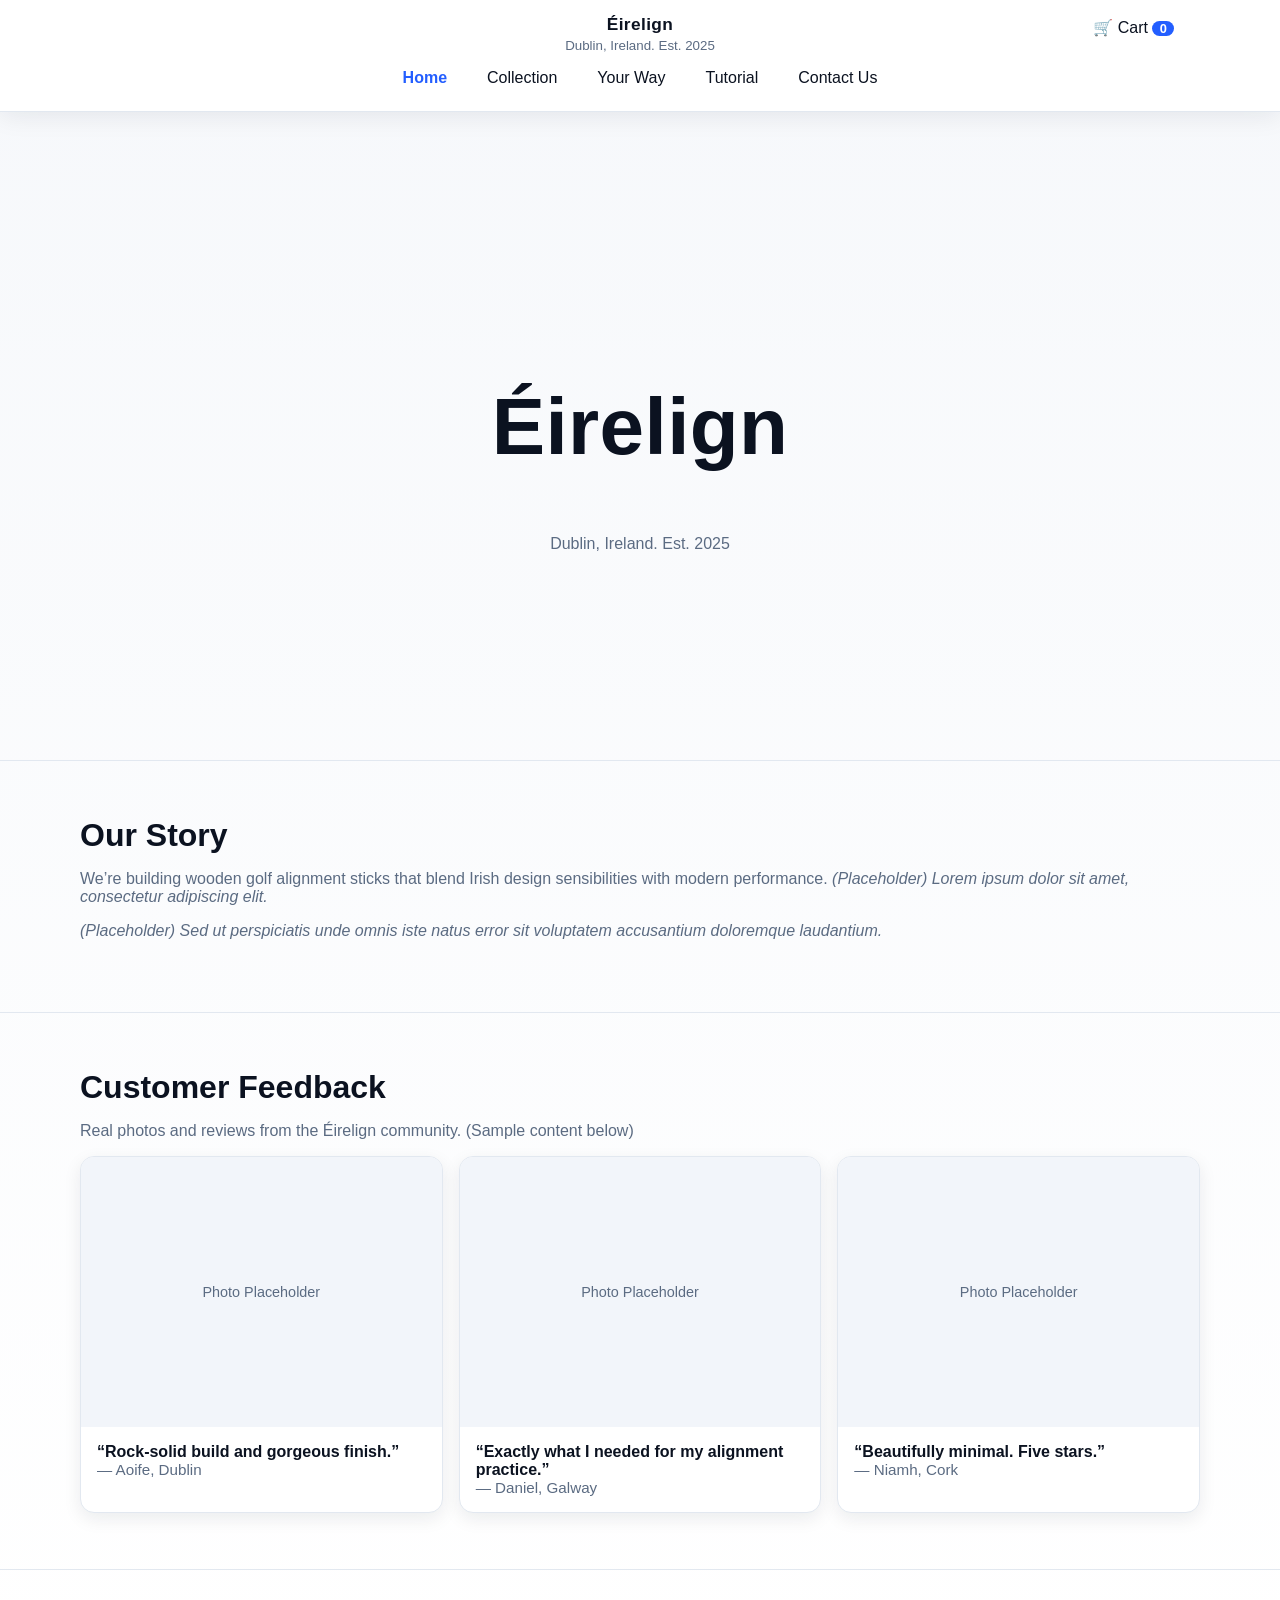
<file: eirelign_site/index.html>
<!doctype html>
<html lang="en">
<head>
  <meta charset="utf-8"/>
  <meta name="viewport" content="width=device-width, initial-scale=1"/>
  <title>Éirelign — Home</title>
  <meta name="description" content="Éirelign — Crafted in Dublin, Ireland. Est. 2025."/>
  <link rel="stylesheet" href="assets/css/styles.css"/>
</head>
<body>
  
<header class="header" role="banner">
  <div class="container header-inner">
    <div class="actions">
      <a href="cart.html" aria-label="View cart">🛒 Cart <span class="badge" data-cart-count>0</span></a>
    </div>
    <div class="brand-compact" aria-live="polite">
      <div class="site-title">Éirelign</div>
      <small>Dublin, Ireland. Est. 2025</small>
      <div style="height:.25rem"></div>
    </div>
    <nav class="nav" aria-label="Primary">
      <a href="index.html">Home</a>
      <a href="collection.html">Collection</a>
      <a href="your-way.html">Your Way</a>
      <a href="tutorial.html">Tutorial</a>
      <a href="contact.html">Contact Us</a>
    </nav>
  </div>
</header>

  <main>
    <section class="hero" aria-label="Intro">
      <div class="container">
        <h1 class="title">Éirelign</h1>
        <div class="subtitle">Dublin, Ireland. Est. 2025</div>
      </div>
    </section>
    <section class="section" id="our-story" aria-labelledby="our-story-title">
      <div class="container story">
        <h2 id="our-story-title">Our Story</h2>
        <p>We’re building wooden golf alignment sticks that blend Irish design sensibilities with modern performance. <em>(Placeholder) Lorem ipsum dolor sit amet, consectetur adipiscing elit.</em></p>
        <p><em>(Placeholder) Sed ut perspiciatis unde omnis iste natus error sit voluptatem accusantium doloremque laudantium.</em></p>
      </div>
    </section>
    <section class="section" id="customer-feedback" aria-labelledby="feedback-title">
      <div class="container">
        <h2 id="feedback-title">Customer Feedback</h2>
        <p class="meta">Real photos and reviews from the Éirelign community. (Sample content below)</p>
        <div class="feedback-grid" role="list">
          <article class="card" role="listitem">
            <div class="media" aria-label="Customer photo placeholder">Photo Placeholder</div>
            <div class="body"><strong>“Rock-solid build and gorgeous finish.”</strong><div class="meta">— Aoife, Dublin</div></div>
          </article>
          <article class="card" role="listitem">
            <div class="media" aria-label="Customer photo placeholder">Photo Placeholder</div>
            <div class="body"><strong>“Exactly what I needed for my alignment practice.”</strong><div class="meta">— Daniel, Galway</div></div>
          </article>
          <article class="card" role="listitem">
            <div class="media" aria-label="Customer photo placeholder">Photo Placeholder</div>
            <div class="body"><strong>“Beautifully minimal. Five stars.”</strong><div class="meta">— Niamh, Cork</div></div>
          </article>
        </div>
      </div>
    </section>
  </main>
  
<footer class="footer">
  <div class="container">
    © 2025 Éirelign · All rights reserved.
    <div style="margin-top:.25rem; font-size:.9rem;">Made with ❤ in Dublin</div>
  </div>
</footer>

  <script src="assets/js/main.js" defer></script>
</body>
</html>
</file>
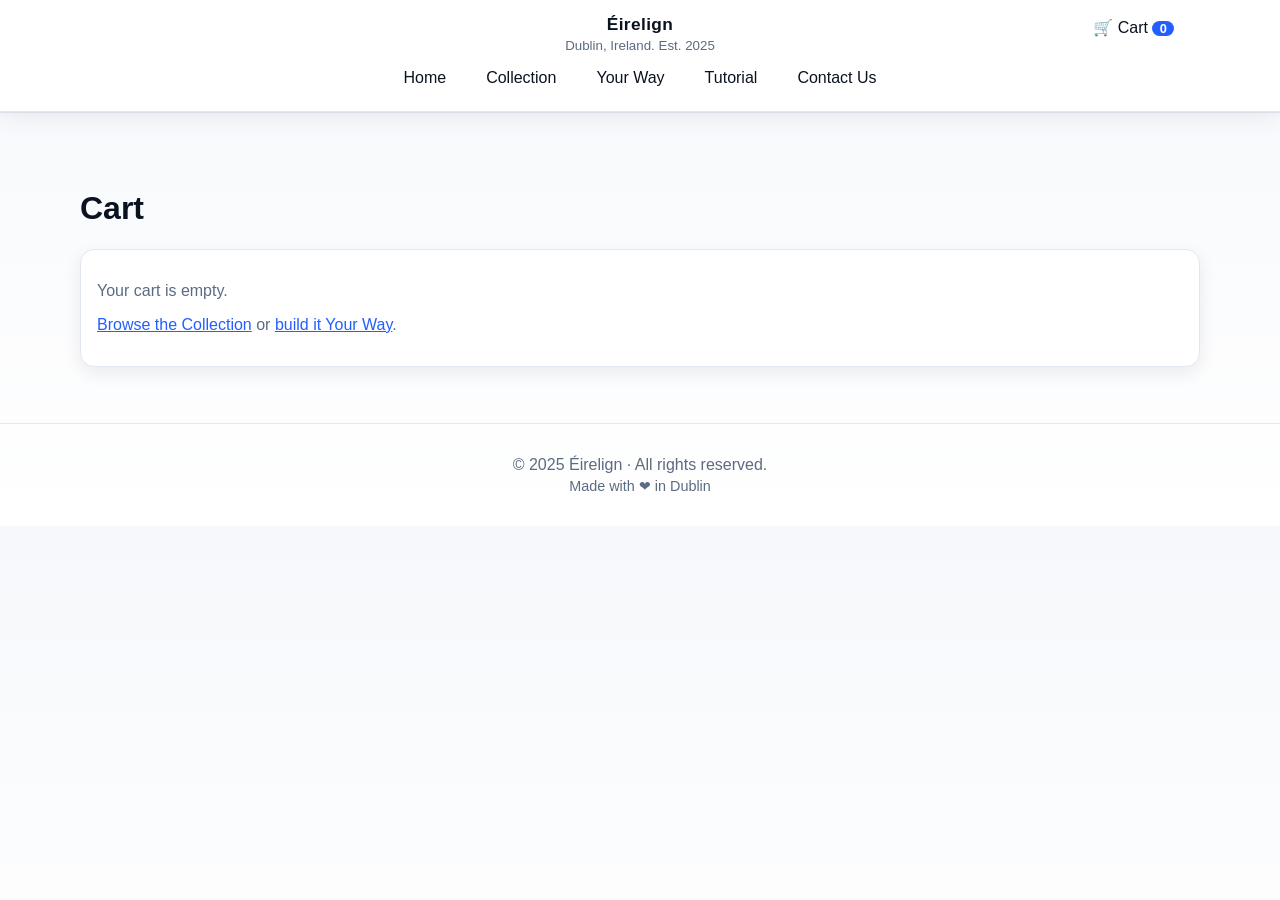
<file: eirelign_site/cart.html>
<!doctype html>
<html lang="en">
<head>
  <meta charset="utf-8"/>
  <meta name="viewport" content="width=device-width, initial-scale=1"/>
  <title>Éirelign — Cart</title>
  <link rel="stylesheet" href="assets/css/styles.css"/>
</head>
<body>
  
<header class="header compact" role="banner">
  <div class="container header-inner">
    <div class="actions">
      <a href="cart.html" aria-label="View cart">🛒 Cart <span class="badge" data-cart-count>0</span></a>
    </div>
    <div class="brand-compact" aria-live="polite">
      <div class="site-title">Éirelign</div>
      <small>Dublin, Ireland. Est. 2025</small>
      <div style="height:.25rem"></div>
    </div>
    <nav class="nav" aria-label="Primary">
      <a href="index.html">Home</a>
      <a href="collection.html">Collection</a>
      <a href="your-way.html">Your Way</a>
      <a href="tutorial.html">Tutorial</a>
      <a href="contact.html">Contact Us</a>
    </nav>
  </div>
</header>

  <main class="section">
    <div class="container">
      <h1>Cart</h1>
      <div id="cart-empty" class="card" style="padding:1rem; display:none;"><p>Your cart is empty.</p><p><a href="collection.html" style="color:var(--brand-2)">Browse the Collection</a> or <a href="your-way.html" style="color:var(--brand-2)">build it Your Way</a>.</p></div>
      <div id="cart-filled" style="display:none;">
        <div class="card" style="padding:0; overflow:hidden;">
          <div style="overflow-x:auto;">
            <table class="table" aria-describedby="cart-summary">
              <thead><tr><th>Item</th><th>Price</th><th>Qty</th><th>Total</th><th></th></tr></thead>
              <tbody id="cart-body"></tbody>
            </table>
          </div>
        </div>
        <div class="card" style="padding:1rem; margin-top:1rem; display:grid; gap:.5rem; grid-template-columns: 1fr auto; align-items:center;">
          <div id="cart-summary" class="meta">Taxes and shipping calculated at checkout.</div>
          <div style="text-align:right;">
            <div style="font-weight:800; font-size:1.05rem;">Subtotal: <span id="subtotal">€0.00</span></div>
            <div style="margin-top:.75rem; display:flex; gap:.5rem; justify-content:flex-end;">
              <a href="collection.html" style="padding:.6rem .9rem; border-radius:10px; border:1px solid var(--line); text-decoration:none;">Continue shopping</a>
              <button style="padding:.6rem .9rem; border-radius:10px; border:1px solid var(--line); background: var(--brand-2); color:#fff; font-weight:800; cursor:pointer;" onclick="alert('Checkout placeholder — we'll wire this to Stripe/Shopify next.')">Proceed to checkout</button>
            </div>
          </div>
        </div>
      </div>
    </div>
  </main>
  
<footer class="footer">
  <div class="container">
    © 2025 Éirelign · All rights reserved.
    <div style="margin-top:.25rem; font-size:.9rem;">Made with ❤ in Dublin</div>
  </div>
</footer>

  <script src="assets/js/main.js" defer></script>
  <script src="assets/js/cart.js" defer></script>
</body>
</html>
</file>
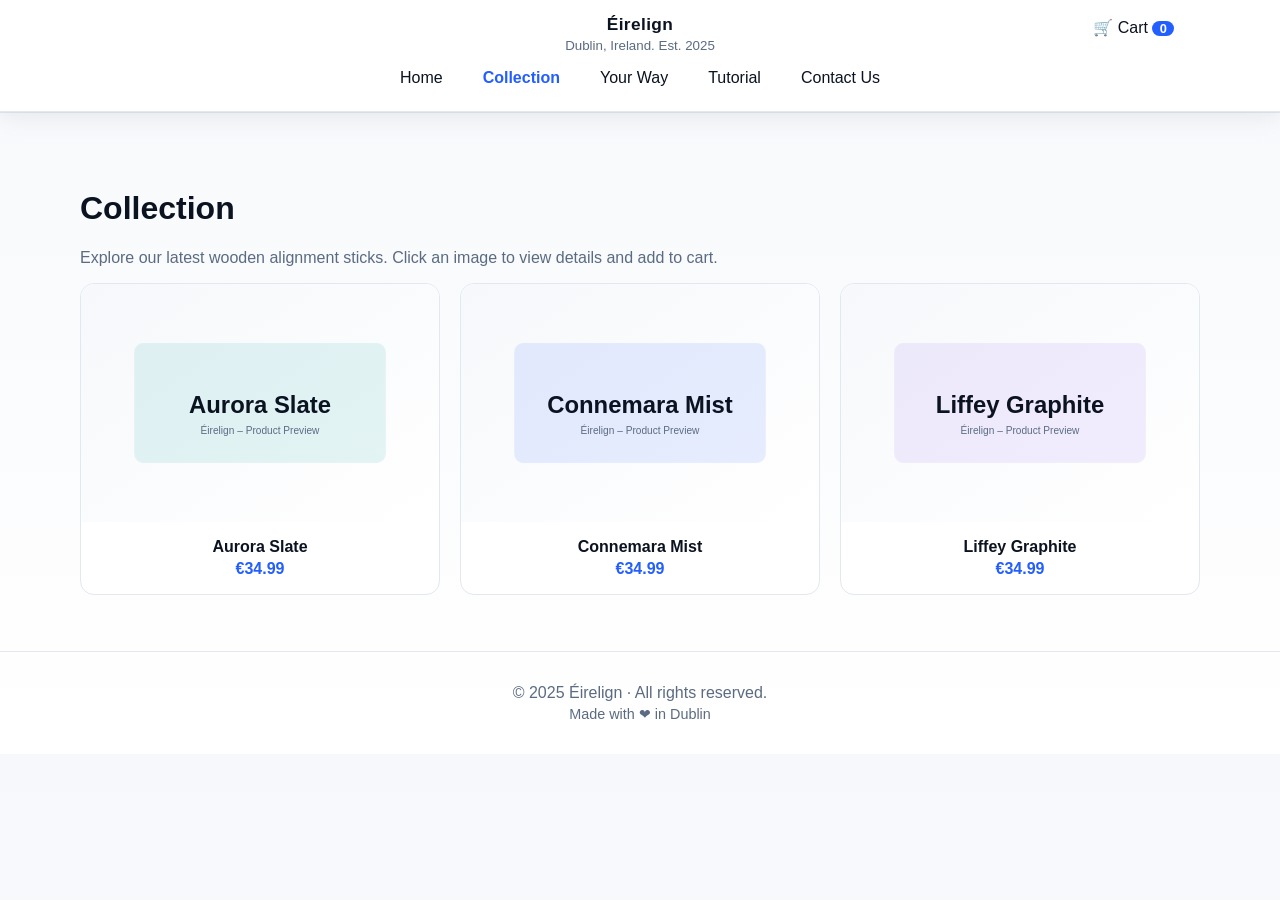
<file: eirelign_site/collection.html>
<!doctype html>
<html lang="en">
<head>
  <meta charset="utf-8"/>
  <meta name="viewport" content="width=device-width, initial-scale=1"/>
  <title>Éirelign — Collection</title>
  <link rel="stylesheet" href="assets/css/styles.css"/>
</head>
<body>
  
<header class="header compact" role="banner">
  <div class="container header-inner">
    <div class="actions">
      <a href="cart.html" aria-label="View cart">🛒 Cart <span class="badge" data-cart-count>0</span></a>
    </div>
    <div class="brand-compact" aria-live="polite">
      <div class="site-title">Éirelign</div>
      <small>Dublin, Ireland. Est. 2025</small>
      <div style="height:.25rem"></div>
    </div>
    <nav class="nav" aria-label="Primary">
      <a href="index.html">Home</a>
      <a href="collection.html">Collection</a>
      <a href="your-way.html">Your Way</a>
      <a href="tutorial.html">Tutorial</a>
      <a href="contact.html">Contact Us</a>
    </nav>
  </div>
</header>

  <main class="section">
    <div class="container">
      <h1>Collection</h1>
      <p class="meta">Explore our latest wooden alignment sticks. Click an image to view details and add to cart.</p>
      <div class="collection-grid">
        <article class="product-tile">
          <a class="image" href="product-aurora.html" aria-label="View Aurora Slate"><img src="assets/img/product-aurora.svg" alt="Aurora Slate product image" loading="lazy"/></a>
          <div class="body"><div class="name">Aurora Slate</div><div class="price">€34.99</div></div>
        </article>
        <article class="product-tile">
          <a class="image" href="product-connemara.html" aria-label="View Connemara Mist"><img src="assets/img/product-connemara.svg" alt="Connemara Mist product image" loading="lazy"/></a>
          <div class="body"><div class="name">Connemara Mist</div><div class="price">€34.99</div></div>
        </article>
        <article class="product-tile">
          <a class="image" href="product-liffey.html" aria-label="View Liffey Graphite"><img src="assets/img/product-liffey.svg" alt="Liffey Graphite product image" loading="lazy"/></a>
          <div class="body"><div class="name">Liffey Graphite</div><div class="price">€34.99</div></div>
        </article>
      </div>
    </div>
  </main>
  
<footer class="footer">
  <div class="container">
    © 2025 Éirelign · All rights reserved.
    <div style="margin-top:.25rem; font-size:.9rem;">Made with ❤ in Dublin</div>
  </div>
</footer>

  <script src="assets/js/main.js" defer></script>
</body>
</html>
</file>
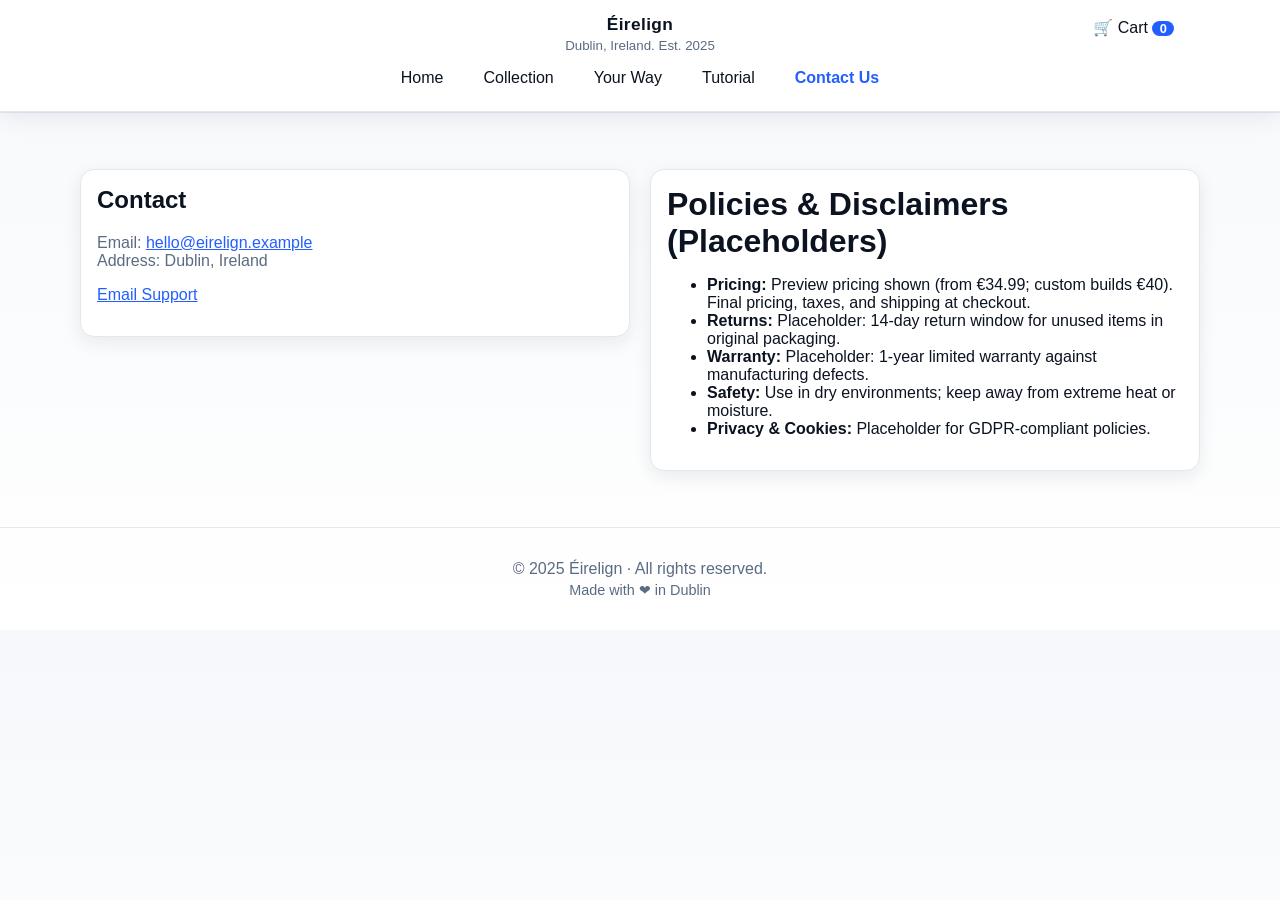
<file: eirelign_site/contact.html>
<!doctype html>
<html lang="en">
<head>
  <meta charset="utf-8"/>
  <meta name="viewport" content="width=device-width, initial-scale=1"/>
  <title>Éirelign — Contact Us</title>
  <link rel="stylesheet" href="assets/css/styles.css"/>
</head>
<body>
  
<header class="header compact" role="banner">
  <div class="container header-inner">
    <div class="actions">
      <a href="cart.html" aria-label="View cart">🛒 Cart <span class="badge" data-cart-count>0</span></a>
    </div>
    <div class="brand-compact" aria-live="polite">
      <div class="site-title">Éirelign</div>
      <small>Dublin, Ireland. Est. 2025</small>
      <div style="height:.25rem"></div>
    </div>
    <nav class="nav" aria-label="Primary">
      <a href="index.html">Home</a>
      <a href="collection.html">Collection</a>
      <a href="your-way.html">Your Way</a>
      <a href="tutorial.html">Tutorial</a>
      <a href="contact.html">Contact Us</a>
    </nav>
  </div>
</header>

  <main class="section">
    <div class="container" style="display:grid; gap:1.25rem; grid-template-columns: repeat(auto-fit, minmax(260px, 1fr)); align-items:start;">
      <section class="card" style="padding:1rem;"><h1 style="margin-top:0;">Contact</h1><p>Email: <a href="mailto:hello@eirelign.example" style="color:var(--brand-2)">hello@eirelign.example</a><br>Address: Dublin, Ireland</p><p><a href="mailto:hello@eirelign.example?subject=Support%20Request" style="color:var(--brand-2)">Email Support</a></p></section>
      <section class="card" style="padding:1rem;"><h2 style="margin-top:0;">Policies & Disclaimers (Placeholders)</h2><ul><li><strong>Pricing:</strong> Preview pricing shown (from €34.99; custom builds €40). Final pricing, taxes, and shipping at checkout.</li><li><strong>Returns:</strong> Placeholder: 14‑day return window for unused items in original packaging.</li><li><strong>Warranty:</strong> Placeholder: 1‑year limited warranty against manufacturing defects.</li><li><strong>Safety:</strong> Use in dry environments; keep away from extreme heat or moisture.</li><li><strong>Privacy & Cookies:</strong> Placeholder for GDPR‑compliant policies.</li></ul></section>
    </div>
  </main>
  
<footer class="footer">
  <div class="container">
    © 2025 Éirelign · All rights reserved.
    <div style="margin-top:.25rem; font-size:.9rem;">Made with ❤ in Dublin</div>
  </div>
</footer>

  <script src="assets/js/main.js" defer></script>
</body>
</html>
</file>
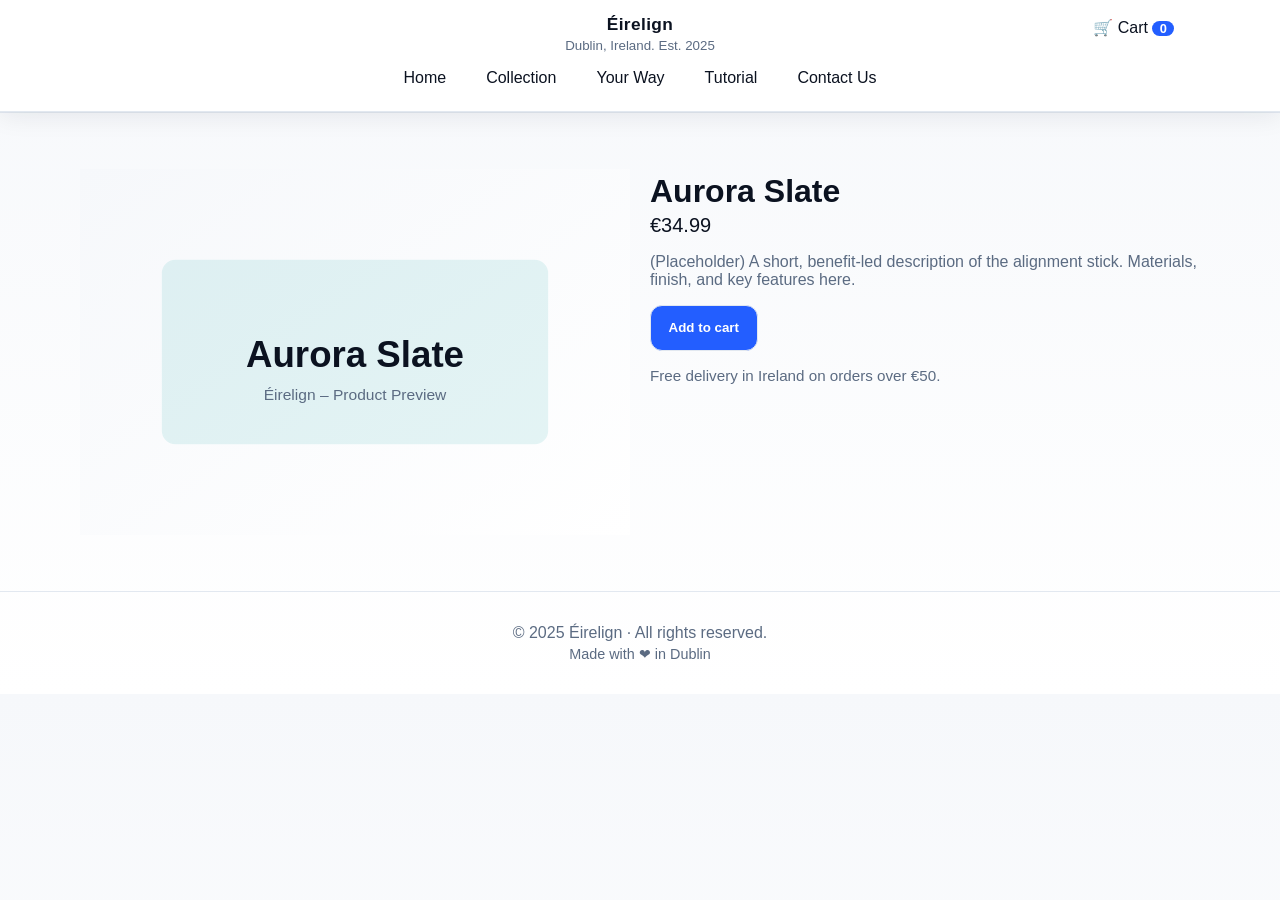
<file: eirelign_site/product-aurora.html>
<!doctype html>
<html lang="en">
<head>
  <meta charset="utf-8"/>
  <meta name="viewport" content="width=device-width, initial-scale=1"/>
  <title>Éirelign — Aurora Slate</title>
  <link rel="stylesheet" href="assets/css/styles.css"/>
</head>
<body>
  
<header class="header compact" role="banner">
  <div class="container header-inner">
    <div class="actions">
      <a href="cart.html" aria-label="View cart">🛒 Cart <span class="badge" data-cart-count>0</span></a>
    </div>
    <div class="brand-compact" aria-live="polite">
      <div class="site-title">Éirelign</div>
      <small>Dublin, Ireland. Est. 2025</small>
      <div style="height:.25rem"></div>
    </div>
    <nav class="nav" aria-label="Primary">
      <a href="index.html">Home</a>
      <a href="collection.html">Collection</a>
      <a href="your-way.html">Your Way</a>
      <a href="tutorial.html">Tutorial</a>
      <a href="contact.html">Contact Us</a>
    </nav>
  </div>
</header>

  <main class="section">
    <div class="container" style="display:grid; gap:1.25rem; grid-template-columns: repeat(auto-fit, minmax(280px, 1fr)); align-items: start;">
      <div><img src="assets/img/product-aurora.svg" alt="Aurora Slate product image"/></div>
      <div>
        <h1 style="margin:.25rem 0">Aurora Slate</h1>
        <div class="price" style="font-size:1.25rem; margin-bottom:.75rem;">€34.99</div>
        <p class="meta">(Placeholder) A short, benefit-led description of the alignment stick. Materials, finish, and key features here.</p>
        <button onclick="EirelignCart.addToCart({name: 'Aurora Slate', price: 34.99, sku: 'PRODUCT-AURORA'})" style="padding:.9rem 1.1rem; border-radius:12px; border:1px solid var(--line); background: var(--brand-2); color:#ffffff; font-weight:800; cursor:pointer;">Add to cart</button>
        <div style="margin-top:1rem; color:var(--muted); font-size:.95rem;">Free delivery in Ireland on orders over €50.</div>
      </div>
    </div>
  </main>
  
<footer class="footer">
  <div class="container">
    © 2025 Éirelign · All rights reserved.
    <div style="margin-top:.25rem; font-size:.9rem;">Made with ❤ in Dublin</div>
  </div>
</footer>

  <script src="assets/js/main.js" defer></script>
</body>
</html>
</file>
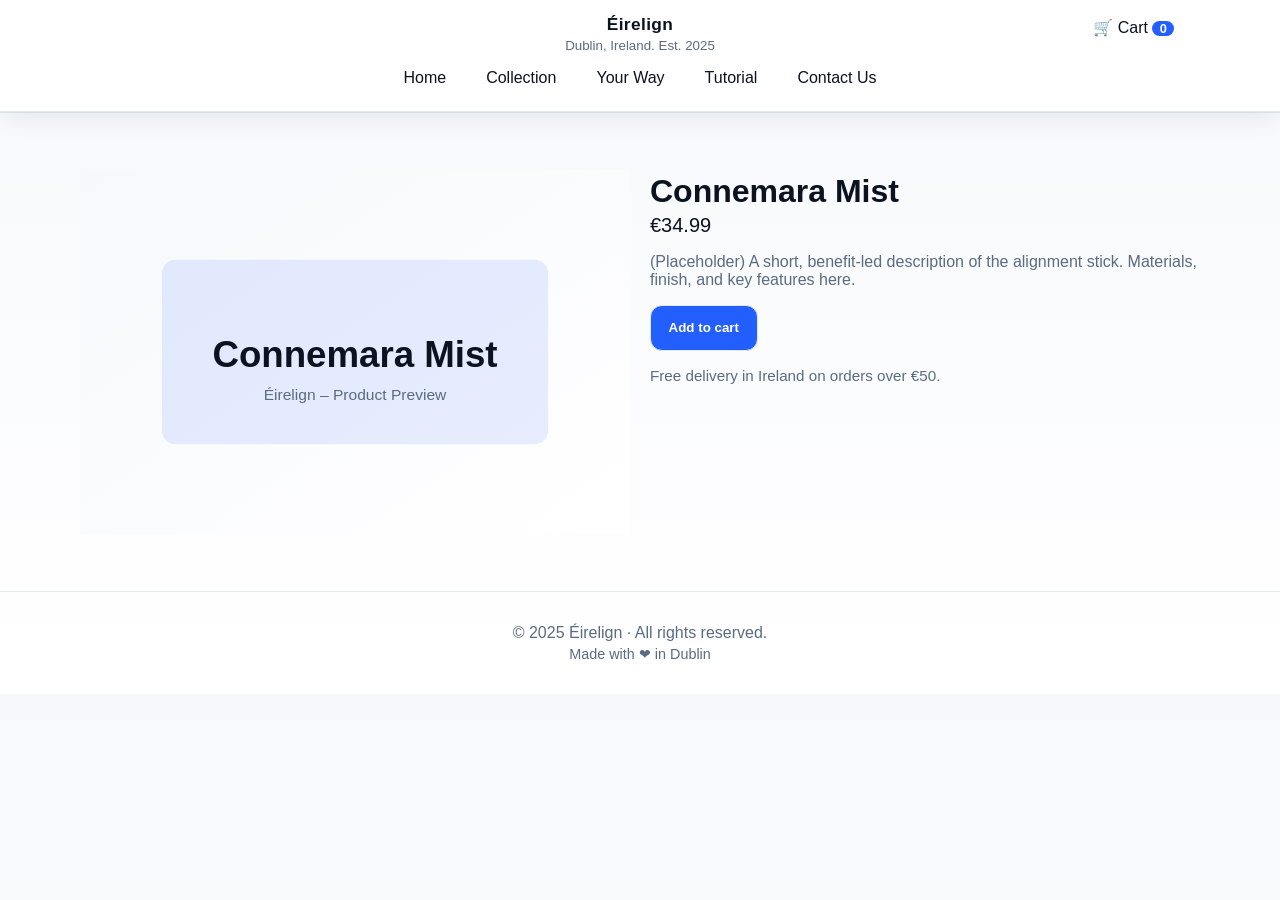
<file: eirelign_site/product-connemara.html>
<!doctype html>
<html lang="en">
<head>
  <meta charset="utf-8"/>
  <meta name="viewport" content="width=device-width, initial-scale=1"/>
  <title>Éirelign — Connemara Mist</title>
  <link rel="stylesheet" href="assets/css/styles.css"/>
</head>
<body>
  
<header class="header compact" role="banner">
  <div class="container header-inner">
    <div class="actions">
      <a href="cart.html" aria-label="View cart">🛒 Cart <span class="badge" data-cart-count>0</span></a>
    </div>
    <div class="brand-compact" aria-live="polite">
      <div class="site-title">Éirelign</div>
      <small>Dublin, Ireland. Est. 2025</small>
      <div style="height:.25rem"></div>
    </div>
    <nav class="nav" aria-label="Primary">
      <a href="index.html">Home</a>
      <a href="collection.html">Collection</a>
      <a href="your-way.html">Your Way</a>
      <a href="tutorial.html">Tutorial</a>
      <a href="contact.html">Contact Us</a>
    </nav>
  </div>
</header>

  <main class="section">
    <div class="container" style="display:grid; gap:1.25rem; grid-template-columns: repeat(auto-fit, minmax(280px, 1fr)); align-items: start;">
      <div><img src="assets/img/product-connemara.svg" alt="Connemara Mist product image"/></div>
      <div>
        <h1 style="margin:.25rem 0">Connemara Mist</h1>
        <div class="price" style="font-size:1.25rem; margin-bottom:.75rem;">€34.99</div>
        <p class="meta">(Placeholder) A short, benefit-led description of the alignment stick. Materials, finish, and key features here.</p>
        <button onclick="EirelignCart.addToCart({name: 'Connemara Mist', price: 34.99, sku: 'PRODUCT-CONNEMARA'})" style="padding:.9rem 1.1rem; border-radius:12px; border:1px solid var(--line); background: var(--brand-2); color:#ffffff; font-weight:800; cursor:pointer;">Add to cart</button>
        <div style="margin-top:1rem; color:var(--muted); font-size:.95rem;">Free delivery in Ireland on orders over €50.</div>
      </div>
    </div>
  </main>
  
<footer class="footer">
  <div class="container">
    © 2025 Éirelign · All rights reserved.
    <div style="margin-top:.25rem; font-size:.9rem;">Made with ❤ in Dublin</div>
  </div>
</footer>

  <script src="assets/js/main.js" defer></script>
</body>
</html>
</file>
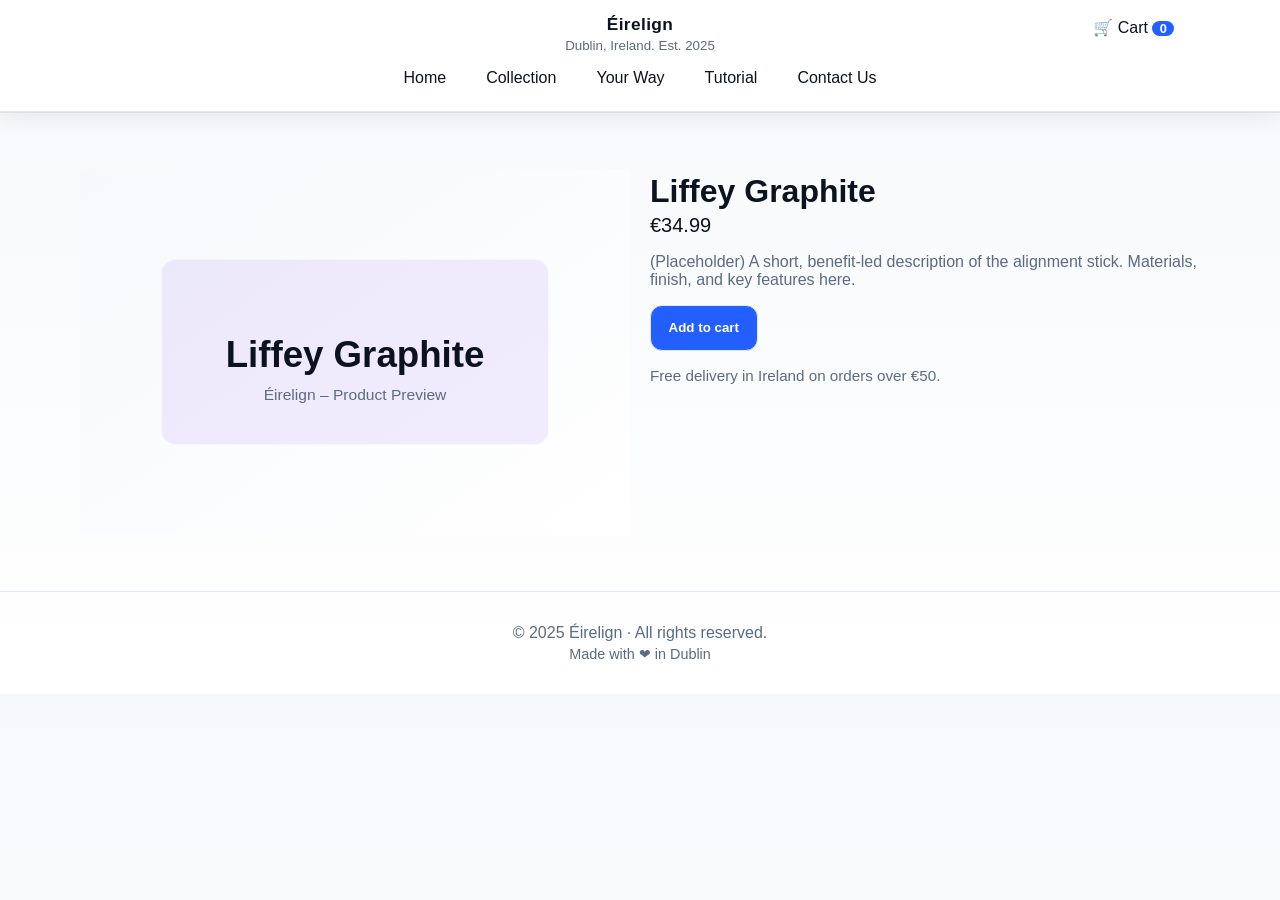
<file: eirelign_site/product-liffey.html>
<!doctype html>
<html lang="en">
<head>
  <meta charset="utf-8"/>
  <meta name="viewport" content="width=device-width, initial-scale=1"/>
  <title>Éirelign — Liffey Graphite</title>
  <link rel="stylesheet" href="assets/css/styles.css"/>
</head>
<body>
  
<header class="header compact" role="banner">
  <div class="container header-inner">
    <div class="actions">
      <a href="cart.html" aria-label="View cart">🛒 Cart <span class="badge" data-cart-count>0</span></a>
    </div>
    <div class="brand-compact" aria-live="polite">
      <div class="site-title">Éirelign</div>
      <small>Dublin, Ireland. Est. 2025</small>
      <div style="height:.25rem"></div>
    </div>
    <nav class="nav" aria-label="Primary">
      <a href="index.html">Home</a>
      <a href="collection.html">Collection</a>
      <a href="your-way.html">Your Way</a>
      <a href="tutorial.html">Tutorial</a>
      <a href="contact.html">Contact Us</a>
    </nav>
  </div>
</header>

  <main class="section">
    <div class="container" style="display:grid; gap:1.25rem; grid-template-columns: repeat(auto-fit, minmax(280px, 1fr)); align-items: start;">
      <div><img src="assets/img/product-liffey.svg" alt="Liffey Graphite product image"/></div>
      <div>
        <h1 style="margin:.25rem 0">Liffey Graphite</h1>
        <div class="price" style="font-size:1.25rem; margin-bottom:.75rem;">€34.99</div>
        <p class="meta">(Placeholder) A short, benefit-led description of the alignment stick. Materials, finish, and key features here.</p>
        <button onclick="EirelignCart.addToCart({name: 'Liffey Graphite', price: 34.99, sku: 'PRODUCT-LIFFEY'})" style="padding:.9rem 1.1rem; border-radius:12px; border:1px solid var(--line); background: var(--brand-2); color:#ffffff; font-weight:800; cursor:pointer;">Add to cart</button>
        <div style="margin-top:1rem; color:var(--muted); font-size:.95rem;">Free delivery in Ireland on orders over €50.</div>
      </div>
    </div>
  </main>
  
<footer class="footer">
  <div class="container">
    © 2025 Éirelign · All rights reserved.
    <div style="margin-top:.25rem; font-size:.9rem;">Made with ❤ in Dublin</div>
  </div>
</footer>

  <script src="assets/js/main.js" defer></script>
</body>
</html>
</file>
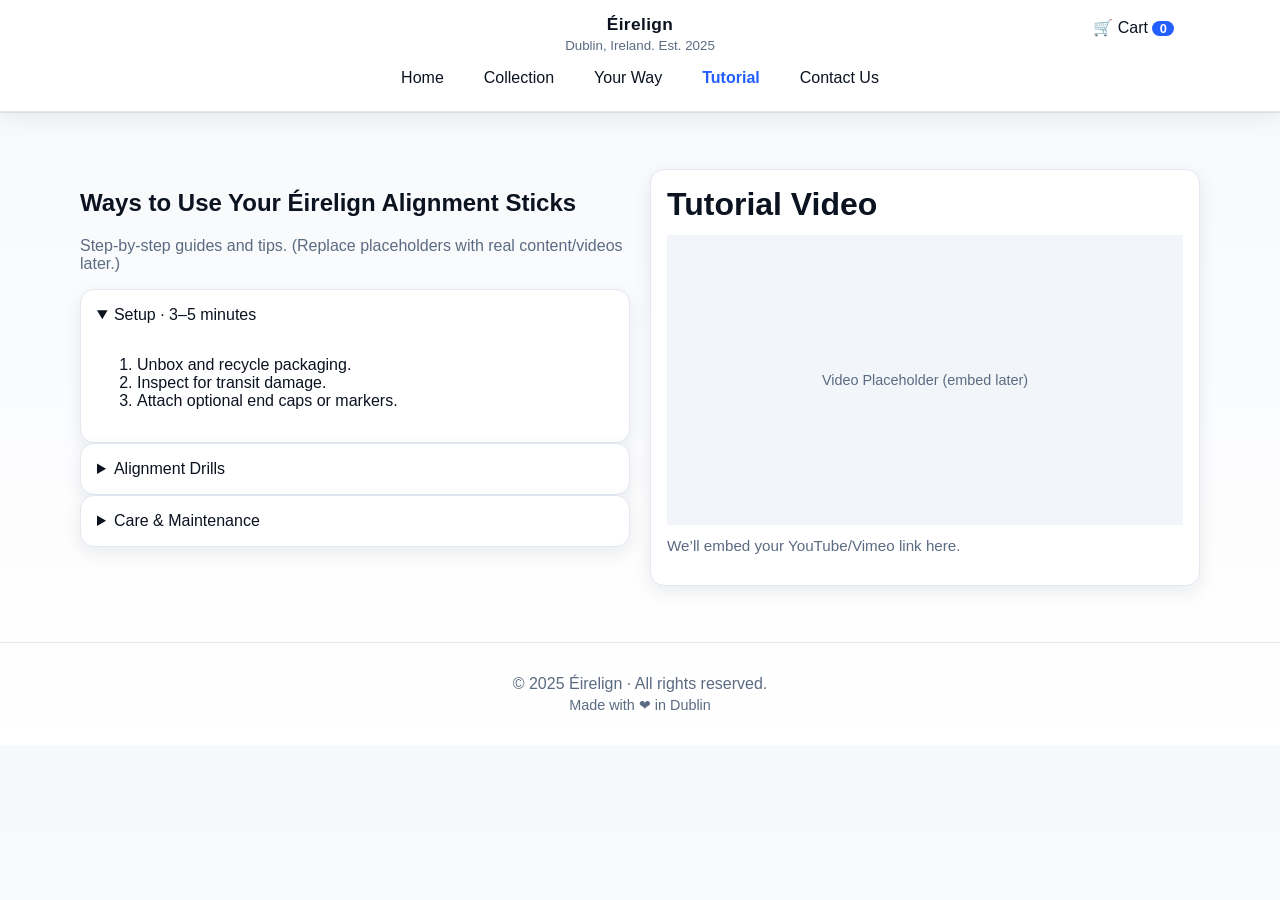
<file: eirelign_site/tutorial.html>
<!doctype html>
<html lang="en">
<head>
  <meta charset="utf-8"/>
  <meta name="viewport" content="width=device-width, initial-scale=1"/>
  <title>Éirelign — Tutorial</title>
  <link rel="stylesheet" href="assets/css/styles.css"/>
</head>
<body>
  
<header class="header compact" role="banner">
  <div class="container header-inner">
    <div class="actions">
      <a href="cart.html" aria-label="View cart">🛒 Cart <span class="badge" data-cart-count>0</span></a>
    </div>
    <div class="brand-compact" aria-live="polite">
      <div class="site-title">Éirelign</div>
      <small>Dublin, Ireland. Est. 2025</small>
      <div style="height:.25rem"></div>
    </div>
    <nav class="nav" aria-label="Primary">
      <a href="index.html">Home</a>
      <a href="collection.html">Collection</a>
      <a href="your-way.html">Your Way</a>
      <a href="tutorial.html">Tutorial</a>
      <a href="contact.html">Contact Us</a>
    </nav>
  </div>
</header>

  <main class="section">
    <div class="container" style="display:grid; gap:1.25rem; grid-template-columns: repeat(auto-fit, minmax(320px, 1fr)); align-items:start;">
      <section>
        <h1>Ways to Use Your Éirelign Alignment Sticks</h1>
        <p class="meta">Step-by-step guides and tips. (Replace placeholders with real content/videos later.)</p>
        <details class="card" open><summary style="padding:1rem; cursor:pointer;">Setup · 3–5 minutes</summary><div class="body" style="padding:0 1rem 1rem;"><ol><li>Unbox and recycle packaging.</li><li>Inspect for transit damage.</li><li>Attach optional end caps or markers.</li></ol></div></details>
        <details class="card"><summary style="padding:1rem; cursor:pointer;">Alignment Drills</summary><div class="body" style="padding:0 1rem 1rem;"><ul><li>Stance & ball position</li><li>Path checkpoints</li><li>Putt gate drill</li></ul></div></details>
        <details class="card"><summary style="padding:1rem; cursor:pointer;">Care & Maintenance</summary><div class="body" style="padding:0 1rem 1rem;"><p>Wipe with a soft cloth, avoid harsh solvents, store dry.</p></div></details>
      </section>
      <section>
        <div class="card" style="padding:1rem;"><h2 style="margin-top:0;">Tutorial Video</h2><div class="media" style="aspect-ratio:16/9; display:grid; place-items:center; background:#f2f5fa; color:#5b6b82;">Video Placeholder (embed later)</div><p class="meta" style="margin-top:.75rem;">We’ll embed your YouTube/Vimeo link here.</p></div>
      </section>
    </div>
  </main>
  
<footer class="footer">
  <div class="container">
    © 2025 Éirelign · All rights reserved.
    <div style="margin-top:.25rem; font-size:.9rem;">Made with ❤ in Dublin</div>
  </div>
</footer>

  <script src="assets/js/main.js" defer></script>
</body>
</html>
</file>
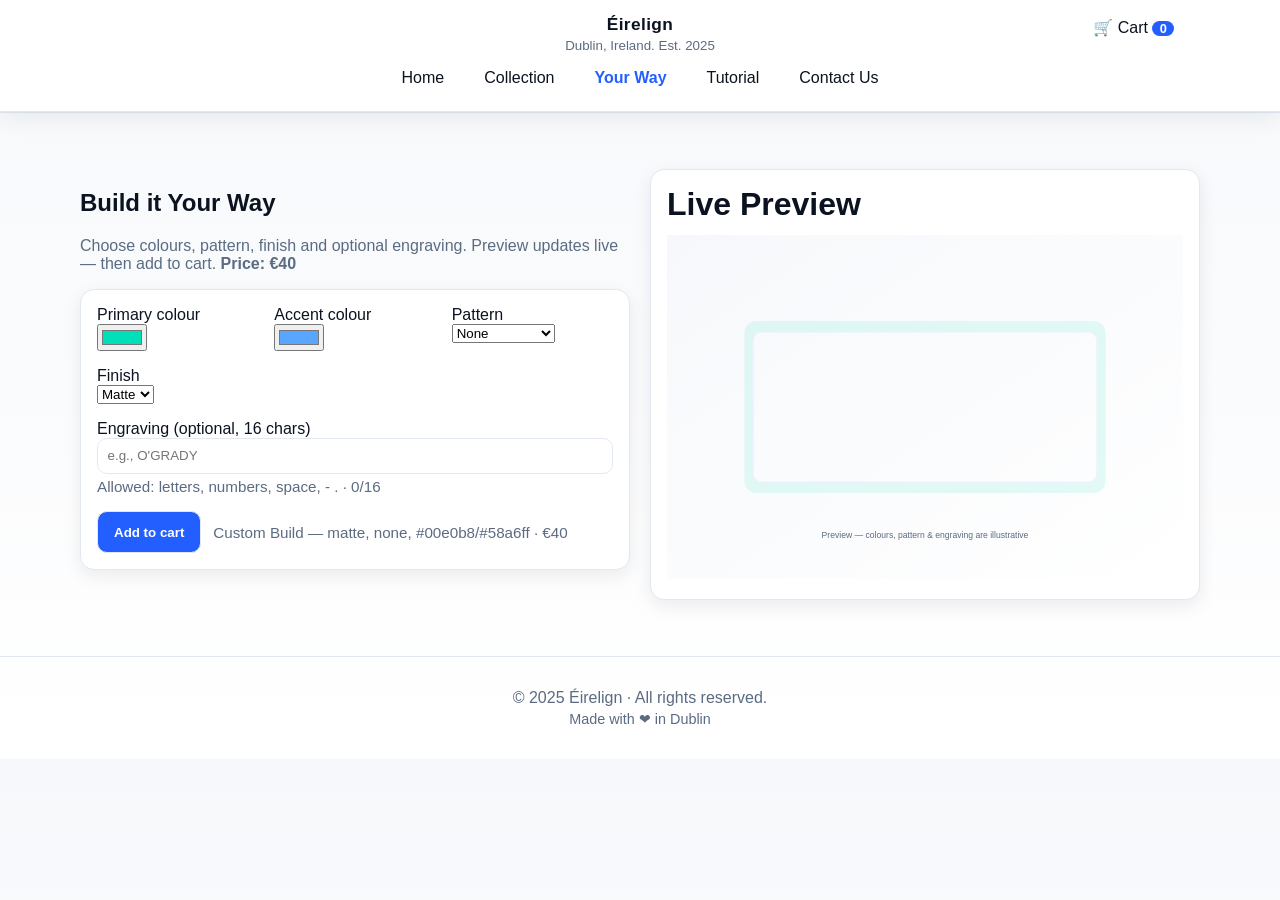
<file: eirelign_site/your-way.html>
<!doctype html>
<html lang="en">
<head>
  <meta charset="utf-8"/>
  <meta name="viewport" content="width=device-width, initial-scale=1"/>
  <title>Éirelign — Your Way</title>
  <link rel="stylesheet" href="assets/css/styles.css"/>
</head>
<body>
  
<header class="header compact" role="banner">
  <div class="container header-inner">
    <div class="actions">
      <a href="cart.html" aria-label="View cart">🛒 Cart <span class="badge" data-cart-count>0</span></a>
    </div>
    <div class="brand-compact" aria-live="polite">
      <div class="site-title">Éirelign</div>
      <small>Dublin, Ireland. Est. 2025</small>
      <div style="height:.25rem"></div>
    </div>
    <nav class="nav" aria-label="Primary">
      <a href="index.html">Home</a>
      <a href="collection.html">Collection</a>
      <a href="your-way.html">Your Way</a>
      <a href="tutorial.html">Tutorial</a>
      <a href="contact.html">Contact Us</a>
    </nav>
  </div>
</header>

  <main class="section">
    <div class="container" style="display:grid; gap:1.25rem; grid-template-columns: repeat(auto-fit, minmax(280px, 1fr)); align-items:start;">
      <section>
        <h1>Build it Your Way</h1>
        <p class="meta">Choose colours, pattern, finish and optional engraving. Preview updates live — then add to cart. <strong>Price: €40</strong></p>
        <form id="config-form" class="card" style="padding:1rem;">
          <div style="display:grid; gap:1rem; grid-template-columns: repeat(auto-fit, minmax(160px, 1fr));">
            <label>Primary colour<br><input type="color" name="primary" value="#00e0b8"/></label>
            <label>Accent colour<br><input type="color" name="accent" value="#58a6ff"/></label>
            <label>Pattern<br>
              <select name="pattern">
                <option value="none">None</option>
                <option value="stripes">Subtle stripes</option>
                <option value="speckles">Speckles</option>
              </select>
            </label>
            <label>Finish<br>
              <select name="finish">
                <option value="matte">Matte</option>
                <option value="gloss">Gloss</option>
              </select>
            </label>
            <label style="grid-column: 1 / -1;">Engraving (optional, 16 chars)
              <input type="text" name="engraving" placeholder="e.g., O'GRADY" maxlength="16" style="width:100%; padding:.6rem; border:1px solid var(--line); border-radius:10px;"/>
              <div class="meta" style="margin-top:.25rem;">Allowed: letters, numbers, space, - . · <span id="engrave-count">0/16</span></div>
            </label>
          </div>
          <div style="margin-top:1rem; display:flex; gap:.75rem; flex-wrap:wrap; align-items:center;">
            <button id="btn-add" style="padding:.8rem 1rem; border-radius:10px; border:1px solid var(--line); background: var(--brand-2); color:#fff; font-weight:800; cursor:pointer;">Add to cart</button>
            <span id="config-name" class="meta">Custom Build — matte, none, #00e0b8/#58a6ff · €40</span>
          </div>
        </form>
      </section>
      <section>
        <div class="card" style="padding:1rem;">
          <h2 style="margin-top:0;">Live Preview</h2>
          <svg id="preview-svg" xmlns="http://www.w3.org/2000/svg" viewBox="0 0 1200 800" role="img" aria-label="Custom product live preview">
            <defs>
              <linearGradient id="bg" x1="0" x2="1" y1="0" y2="1">
                <stop offset="0%" stop-color="#f6f8fb"/>
                <stop offset="100%" stop-color="#ffffff"/>
              </linearGradient>
            </defs>
            <rect width="1200" height="800" fill="url(#bg)"/>
            <g id="panel" opacity="0.10">
              <rect x="180" y="200" rx="28" ry="28" width="840" height="400" id="shape-primary" fill="#00e0b8"/>
              <rect x="200" y="225" rx="20" ry="20" width="800" height="350" fill="#ffffff" stroke="#e2e8f0"/>
              <rect x="200" y="225" rx="20" ry="20" width="800" height="350" id="shape-accent" fill="none" stroke="#58a6ff" stroke-width="3"/>
            </g>
            <g id="pattern-stripes" style="display:none;" opacity="0.25"><g transform="translate(200,225)"><g fill="none" stroke="#0b1220" stroke-opacity="0.12"><path d="M0 0 L800 350"/><path d="M0 40 L800 390"/><path d="M0 -40 L800 310"/></g></g></g>
            <g id="pattern-speckles" style="display:none;" opacity="0.85"><g transform="translate(200,225)" fill="#0b1220" fill-opacity="0.10"><circle cx="60" cy="60" r="3"/><circle cx="140" cy="120" r="2"/><circle cx="320" cy="90" r="2"/><circle cx="600" cy="180" r="3"/><circle cx="700" cy="240" r="2"/></g></g>
            <text id="engrave-preview" x="50%" y="415" fill="#0b1220" font-family="Segoe UI, Roboto, Arial" font-weight="700" font-size="28" text-anchor="middle"></text>
            <text x="50%" y="88%" fill="#5b6b82" font-family="Segoe UI, Roboto, Arial" font-size="20" text-anchor="middle">Preview — colours, pattern & engraving are illustrative</text>
          </svg>
        </div>
      </section>
    </div>
  </main>
  
<footer class="footer">
  <div class="container">
    © 2025 Éirelign · All rights reserved.
    <div style="margin-top:.25rem; font-size:.9rem;">Made with ❤ in Dublin</div>
  </div>
</footer>

  <script src="assets/js/main.js" defer></script>
  <script src="assets/js/configurator.js" defer></script>
</body>
</html>
</file>
<file: eirelign_site/assets/css/styles.css>
/* ==========================================
   Éirelign — Clean Bright Theme (no patterns)
   ========================================== */
:root {
  --bg: #f6f8fb;           /* page background */
  --surface: #ffffff;      /* card & header surface */
  --text: #0b1220;         /* primary text */
  --muted: #5b6b82;        /* secondary text */
  --brand: #0aa3a3;        /* teal accent */
  --brand-2: #235eff;      /* blue accent (CTA) */
  --line: #e2e8f0;         /* divider lines */
  --shadow: rgba(16, 24, 40, .08);
}

* { box-sizing: border-box; }
html { scroll-behavior: smooth; }

body {
  margin: 0;
  font-family: -apple-system, BlinkMacSystemFont, "Segoe UI", Roboto, Helvetica, Arial, "Apple Color Emoji", "Segoe UI Emoji";
  background: linear-gradient(180deg, var(--bg) 0%, #ffffff 100%);
  color: var(--text);
}

img { max-width: 100%; height: auto; display: block; }

.container { width: min(1120px, 92%); margin: 0 auto; }

/* Header */
.header {
  position: sticky; top: 0; z-index: 1000;
  backdrop-filter: blur(8px);
  background: color-mix(in srgb, var(--surface) 92%, transparent);
  border-bottom: 1px solid var(--line);
  box-shadow: 0 4px 24px var(--shadow);
}
.header-inner { position: relative; display: grid; gap: .25rem; justify-items: center; padding: .9rem 0 1rem; }
.brand-compact { display: none; text-align: center; }
.brand-compact .site-title { font-weight: 800; letter-spacing: .4px; font-size: 1.08rem; }
.brand-compact small { color: var(--muted); display: block; margin-top: .15rem; }

/* Header actions (cart) */
.header .actions { position: absolute; right: 16px; top: 12px; display:flex; align-items:center; gap:.5rem; }
.header .actions a { color: var(--text); text-decoration: none; padding: .4rem .6rem; border-radius: .5rem; }
.header .actions a:hover { background: #eef2f7; }
.badge { display:inline-block; min-width: 22px; text-align:center; padding: 0 .375rem; border-radius: 999px; font-size: .8rem; font-weight: 700; color: #ffffff; background: var(--brand-2); }

.nav { display: flex; gap: 1rem; flex-wrap: wrap; justify-content: center; }
.nav a { color: var(--text); text-decoration: none; padding: .5rem .75rem; border-radius: .5rem; }
.nav a:hover { background: #eef2f7; }
.nav a[aria-current="page"] { color: var(--brand-2); font-weight: 700; }

/* Hero */
.hero { min-height: 72vh; display: grid; place-items: center; text-align: center; position: relative; }
.hero .title { font-size: clamp(2.6rem, 7vw, 5rem); line-height: 1.05; font-weight: 900; letter-spacing: .4px; }
.hero .subtitle { color: var(--muted); margin-top: .5rem; }

/* Sections */
.section { padding: 3.5rem 0; border-top: 1px solid var(--line); position: relative; }
.section h2 { font-size: clamp(1.4rem, 2.6vw, 2rem); margin: 0 0 .75rem; }
.section p { color: var(--muted); }

/* Cards */
.card { background: var(--surface); border: 1px solid var(--line); border-radius: 14px; overflow: hidden; box-shadow: 0 6px 18px var(--shadow); }
.card .media { aspect-ratio: 4/3; background: #f2f5fa; display: grid; place-items: center; color: var(--muted); font-size: .9rem; }
.card .body { padding: 1rem; }
.card .meta { color: var(--muted); font-size: .95rem; }

/* Grids */
.feedback-grid { display: grid; gap: 1rem; grid-template-columns: repeat(auto-fit, minmax(260px, 1fr)); }
.collection-grid { display: grid; gap: 1.25rem; align-items: start; grid-template-columns: repeat(3, 1fr); }
@media (max-width: 900px) { .collection-grid { grid-template-columns: 1fr; } }

/* Product tiles */
.product-tile { text-align: center; background: var(--surface); border: 1px solid var(--line); border-radius: 14px; overflow: hidden; }
.product-tile .body { padding: 1rem; }
.product-tile .name { font-weight: 700; color: var(--text); }
.product-tile .price { color: var(--brand-2); font-weight: 800; margin-top: .25rem; }
.product-tile a.image { display: block; }

/* Footer */
.footer { border-top: 1px solid var(--line); color: var(--muted); padding: 2rem 0; text-align: center; }

/* Compact header state after scroll */
.header.compact .brand-compact { display: block; }

/* Cart table */
.table { width: 100%; border-collapse: collapse; }
.table th, .table td { padding: .75rem; border-bottom: 1px solid var(--line); text-align: left; }
.table th { color: var(--muted); font-weight: 600; }
.qty { display:inline-flex; align-items:center; border:1px solid var(--line); border-radius:10px; overflow:hidden; }
.qty button { background:#eef2f7; border:0; padding:.35rem .55rem; cursor:pointer; }
.qty input { width: 3ch; text-align:center; border:0; padding:.35rem .25rem; }

/* Focus styles */
:focus-visible { outline: 2px solid var(--brand-2); outline-offset: 2px; border-radius: 6px; }
</file>
